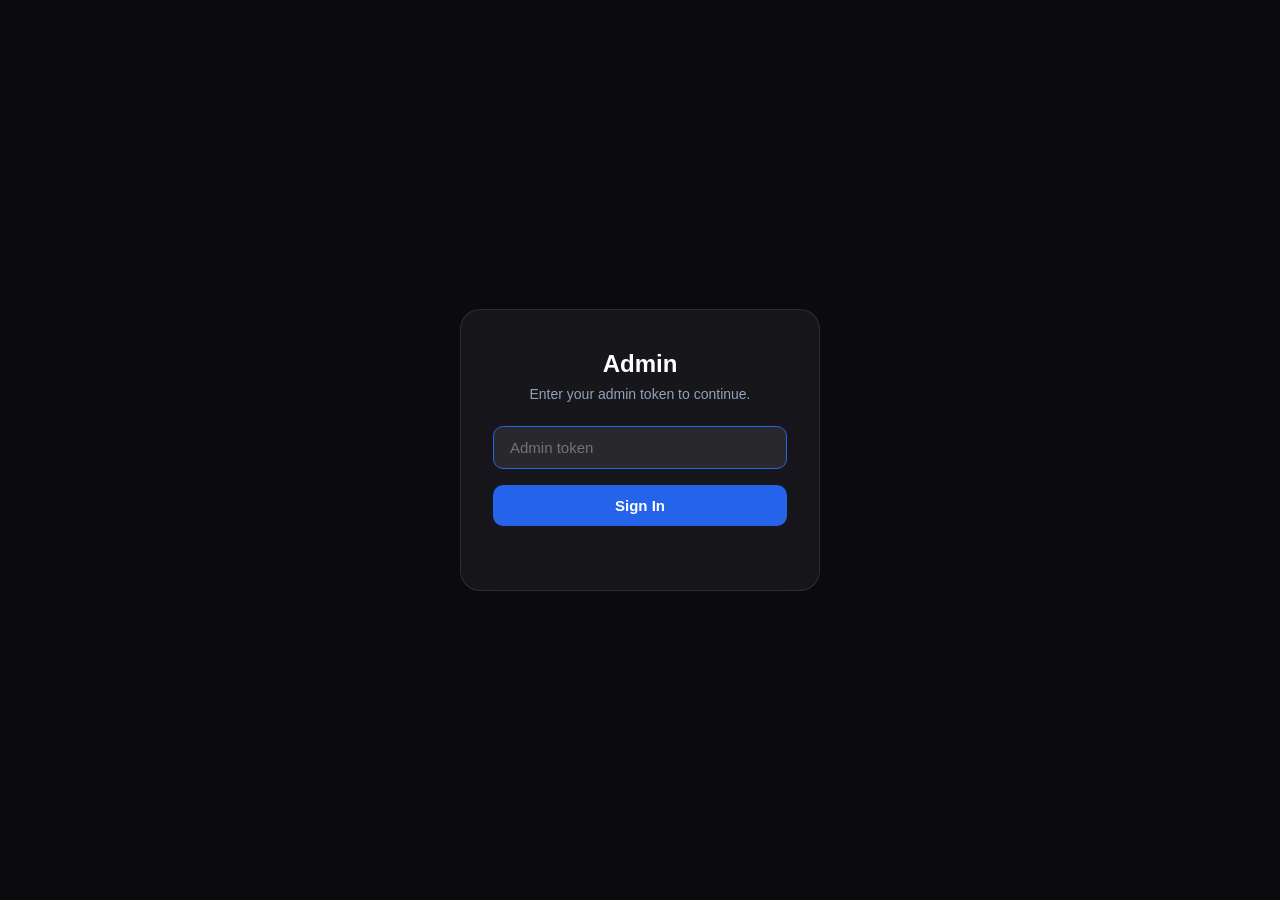
<file: admin/index.html>
<!DOCTYPE html>
<html lang="en">
<head>
  <meta charset="UTF-8">
  <meta name="viewport" content="width=device-width, initial-scale=1.0">
  <title>Dashboard — Captive Portal</title>
  <link rel="stylesheet" href="/admin/style.css">
</head>
<body>
  <aside class="sidebar">
    <div class="sidebar-brand">Captive Portal</div>
    <nav class="sidebar-nav">
      <a href="#sessions" class="nav-item active" data-view="sessions">Sessions</a>
      <a href="#vouchers" class="nav-item" data-view="vouchers">Vouchers</a>
    </nav>
    <button class="logout-btn" onclick="logout()">Sign Out</button>
  </aside>
  <main class="main-content">
    <div id="view-sessions" class="view active">
      <h2>Sessions</h2>
      <div id="sessionsTableWrap">
        <table id="sessionsTable">
          <thead><tr><th>IP Address</th><th>Created</th><th>Expires</th><th>Action</th></tr></thead>
          <tbody id="sessionsBody"></tbody>
        </table>
      </div>
      <p id="sessionsEmpty" class="empty-state">No active sessions.</p>
    </div>
    <div id="view-vouchers" class="view">
      <h2>Generate Vouchers</h2>
      <div class="voucher-form">
        <label>Count: <input type="number" id="voucherCount" value="10" min="1" max="100"></label>
        <label>Duration (hours): <input type="number" id="voucherDuration" value="2" min="1" max="168"></label>
        <button onclick="generateVouchers()">Generate</button>
      </div>
      <div id="voucherResults" style="display:none">
        <h3>Generated Codes</h3>
        <ul id="voucherList"></ul>
      </div>
      <p id="voucherStatus" class="status"></p>
    </div>
  </main>
  <script src="/admin/app.js"></script>
</body>
</html>
</file>
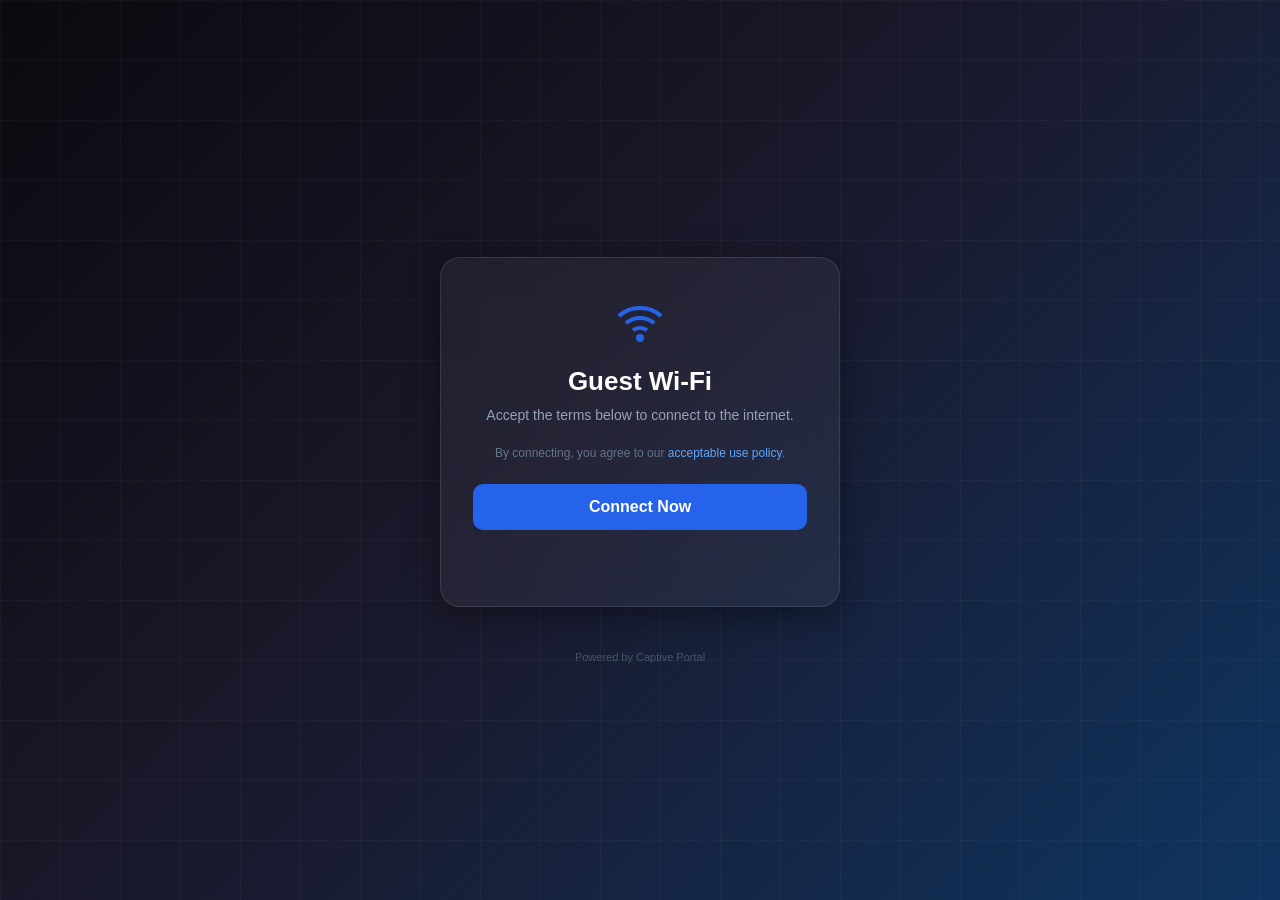
<file: splash/index.html>
<!DOCTYPE html>
<html lang="en">
<head>
  <meta charset="UTF-8">
  <meta name="viewport" content="width=device-width, initial-scale=1.0">
  <title>Guest Wi-Fi</title>
  <link rel="stylesheet" href="/splash/style.css">
</head>
<body>
  <div class="bg-grid"></div>
  <div class="portal-card">
    <svg class="wifi-icon" viewBox="0 0 24 24" fill="none" stroke="currentColor" stroke-width="2">
      <path d="M5 12.55a11 11 0 0 1 14.08 0"/><path d="M1.42 9a16 16 0 0 1 21.16 0"/><path d="M8.53 16.11a6 6 0 0 1 6.95 0"/><circle cx="12" cy="20" r="1"/>
    </svg>
    <h1>Guest Wi-Fi</h1>
    <p class="subtitle">Accept the terms below to connect to the internet.</p>
    <p class="terms">By connecting, you agree to our <a href="#">acceptable use policy</a>.</p>
    <div class="voucher-field" id="voucherField" style="display:none">
      <input type="text" id="voucher" placeholder="Voucher code" autocomplete="off">
    </div>
    <button id="connectBtn" onclick="authenticate()">
      <span id="btnText">Connect Now</span>
      <span id="btnSpinner" class="spinner" style="display:none"></span>
    </button>
    <p id="status" class="status"></p>
  </div>
  <p class="footer">Powered by Captive Portal</p>
  <script src="/splash/app.js"></script>
</body>
</html>
</file>
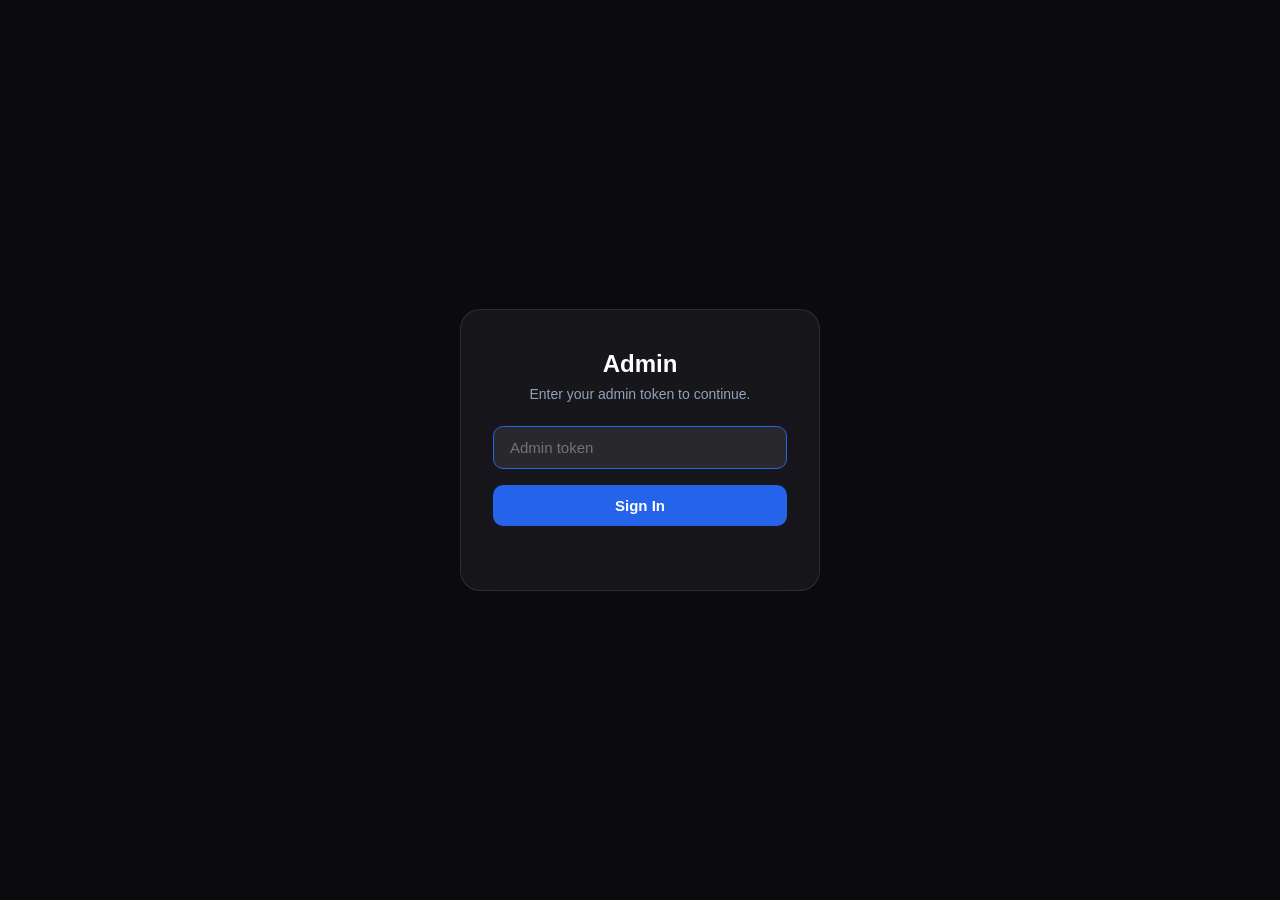
<file: admin/login.html>
<!DOCTYPE html>
<html lang="en">
<head>
  <meta charset="UTF-8">
  <meta name="viewport" content="width=device-width, initial-scale=1.0">
  <title>Admin Login</title>
  <link rel="stylesheet" href="/admin/style.css">
</head>
<body class="login-page">
  <div class="login-card">
    <h1>Admin</h1>
    <p>Enter your admin token to continue.</p>
    <input type="password" id="tokenInput" placeholder="Admin token" autocomplete="off" autofocus>
    <button onclick="login()">Sign In</button>
    <p id="loginError" class="status error"></p>
  </div>
  <script src="/admin/app.js"></script>
</body>
</html>
</file>
<file: admin/style.css>
* { margin: 0; padding: 0; box-sizing: border-box; }
body {
  font-family: -apple-system, BlinkMacSystemFont, "Segoe UI", Roboto, sans-serif;
  background: #0a0a0f;
  color: #e0e0e0;
  min-height: 100vh;
}
a { color: #60a5fa; text-decoration: none; }

/* Login */
.login-page {
  display: flex;
  align-items: center;
  justify-content: center;
}
.login-card {
  background: rgba(255,255,255,0.05);
  backdrop-filter: blur(20px);
  border: 1px solid rgba(255,255,255,0.1);
  border-radius: 20px;
  padding: 40px 32px;
  max-width: 360px;
  width: 100%;
  margin: 20px;
  text-align: center;
}
.login-card h1 { font-size: 24px; margin-bottom: 8px; color: #fff; }
.login-card p { font-size: 14px; color: #94a3b8; margin-bottom: 24px; }
.login-card input {
  width: 100%;
  padding: 12px 16px;
  background: rgba(255,255,255,0.08);
  border: 1px solid rgba(255,255,255,0.15);
  border-radius: 10px;
  font-size: 15px;
  color: #fff;
  outline: none;
  margin-bottom: 16px;
}
.login-card input:focus { border-color: #2563eb; }
.login-card button {
  width: 100%;
  padding: 12px;
  background: #2563eb;
  color: #fff;
  border: none;
  border-radius: 10px;
  font-size: 15px;
  font-weight: 600;
  cursor: pointer;
}
.login-card button:hover { background: #1d4ed8; }

/* Dashboard layout */
.sidebar {
  position: fixed;
  top: 0;
  left: 0;
  bottom: 0;
  width: 220px;
  background: #111118;
  border-right: 1px solid rgba(255,255,255,0.06);
  display: flex;
  flex-direction: column;
  padding: 24px 0;
}
.sidebar-brand {
  font-size: 16px;
  font-weight: 700;
  color: #fff;
  padding: 0 20px 24px;
  border-bottom: 1px solid rgba(255,255,255,0.06);
}
.sidebar-nav { flex: 1; padding: 16px 0; }
.nav-item {
  display: block;
  padding: 10px 20px;
  color: #94a3b8;
  font-size: 14px;
  transition: all 0.15s;
}
.nav-item:hover, .nav-item.active { color: #fff; background: rgba(255,255,255,0.04); }
.logout-btn {
  margin: 0 12px;
  padding: 10px;
  background: transparent;
  color: #64748b;
  border: 1px solid rgba(255,255,255,0.08);
  border-radius: 8px;
  font-size: 13px;
  cursor: pointer;
}
.logout-btn:hover { color: #f87171; border-color: rgba(248,113,113,0.3); }

/* Main */
.main-content {
  margin-left: 220px;
  padding: 32px 40px;
}
.main-content h2 { font-size: 22px; color: #fff; margin-bottom: 20px; }
.view { display: none; }
.view.active { display: block; }

/* Table */
table { width: 100%; border-collapse: collapse; font-size: 14px; }
th { text-align: left; padding: 12px 16px; color: #64748b; font-weight: 500; border-bottom: 1px solid rgba(255,255,255,0.08); font-size: 12px; text-transform: uppercase; letter-spacing: 0.5px; }
td { padding: 12px 16px; border-bottom: 1px solid rgba(255,255,255,0.04); }
tr:hover td { background: rgba(255,255,255,0.02); }
.revoke-btn {
  padding: 6px 14px;
  background: transparent;
  color: #f87171;
  border: 1px solid rgba(248,113,113,0.3);
  border-radius: 6px;
  font-size: 12px;
  cursor: pointer;
  transition: all 0.15s;
}
.revoke-btn:hover { background: rgba(248,113,113,0.1); }
.empty-state { color: #64748b; font-size: 14px; padding: 40px 0; text-align: center; }

/* Voucher form */
.voucher-form { display: flex; gap: 16px; align-items: flex-end; margin-bottom: 24px; flex-wrap: wrap; }
.voucher-form label { font-size: 13px; color: #94a3b8; display: flex; flex-direction: column; gap: 6px; }
.voucher-form input {
  padding: 10px 14px;
  background: rgba(255,255,255,0.08);
  border: 1px solid rgba(255,255,255,0.15);
  border-radius: 8px;
  font-size: 14px;
  color: #fff;
  outline: none;
  width: 100px;
}
.voucher-form input:focus { border-color: #2563eb; }
.voucher-form button {
  padding: 10px 24px;
  background: #2563eb;
  color: #fff;
  border: none;
  border-radius: 8px;
  font-size: 14px;
  font-weight: 600;
  cursor: pointer;
}
#voucherResults { margin-top: 20px; }
#voucherResults h3 { font-size: 14px; color: #94a3b8; margin-bottom: 12px; }
#voucherList {
  list-style: none;
  display: flex;
  flex-wrap: wrap;
  gap: 8px;
}
#voucherList li {
  background: rgba(255,255,255,0.05);
  border: 1px solid rgba(255,255,255,0.1);
  border-radius: 8px;
  padding: 8px 16px;
  font-family: monospace;
  font-size: 14px;
  letter-spacing: 1px;
  color: #4ade80;
  cursor: pointer;
  transition: all 0.15s;
}
#voucherList li:hover { background: rgba(255,255,255,0.1); }
#voucherList li.copied::after { content: ' Copied!'; color: #60a5fa; font-size: 11px; }
.status { font-size: 14px; margin-top: 16px; }
.status.error { color: #f87171; }
.status.success { color: #4ade80; }

@media (max-width: 768px) {
  .sidebar { width: 100%; position: relative; height: auto; flex-direction: row; align-items: center; padding: 12px 16px; }
  .sidebar-brand { padding: 0; border: none; margin-right: 20px; }
  .sidebar-nav { display: flex; gap: 0; padding: 0; flex: 1; }
  .nav-item { padding: 8px 14px; }
  .logout-btn { margin: 0; }
  .main-content { margin-left: 0; padding: 20px; }
}
</file>
<file: splash/style.css>
* { margin: 0; padding: 0; box-sizing: border-box; }
body {
  font-family: -apple-system, BlinkMacSystemFont, "Segoe UI", Roboto, sans-serif;
  background: linear-gradient(135deg, #0a0a0f 0%, #1a1a2e 50%, #0f3460 100%);
  min-height: 100vh;
  display: flex;
  flex-direction: column;
  align-items: center;
  justify-content: center;
  color: #e0e0e0;
  position: relative;
  overflow: hidden;
}
.bg-grid {
  position: fixed;
  inset: 0;
  background-image:
    linear-gradient(rgba(255,255,255,0.03) 1px, transparent 1px),
    linear-gradient(90deg, rgba(255,255,255,0.03) 1px, transparent 1px);
  background-size: 60px 60px;
  z-index: 0;
}
.portal-card {
  position: relative;
  z-index: 1;
  background: rgba(255,255,255,0.05);
  backdrop-filter: blur(20px);
  -webkit-backdrop-filter: blur(20px);
  border: 1px solid rgba(255,255,255,0.1);
  border-radius: 20px;
  padding: 40px 32px;
  width: 100%;
  max-width: 400px;
  margin: 20px;
  text-align: center;
  box-shadow: 0 8px 32px rgba(0,0,0,0.4);
}
.wifi-icon {
  width: 48px;
  height: 48px;
  color: #2563eb;
  margin-bottom: 16px;
  animation: pulse 2s ease-in-out infinite;
}
@keyframes pulse {
  0%, 100% { opacity: 1; transform: scale(1); }
  50% { opacity: 0.7; transform: scale(1.05); }
}
h1 { font-size: 26px; font-weight: 700; margin-bottom: 8px; color: #fff; }
.subtitle { font-size: 14px; color: #94a3b8; margin-bottom: 20px; line-height: 1.5; }
.terms { font-size: 12px; color: #64748b; margin-bottom: 24px; }
.terms a { color: #60a5fa; text-decoration: none; }
.terms a:hover { text-decoration: underline; }
.voucher-field { margin-bottom: 16px; }
.voucher-field input {
  width: 100%;
  padding: 12px 16px;
  background: rgba(255,255,255,0.08);
  border: 1px solid rgba(255,255,255,0.15);
  border-radius: 10px;
  font-size: 15px;
  color: #fff;
  outline: none;
  transition: border-color 0.2s;
  text-align: center;
  letter-spacing: 2px;
  text-transform: uppercase;
}
.voucher-field input:focus { border-color: #2563eb; }
.voucher-field input::placeholder { color: #475569; letter-spacing: 0; text-transform: none; }
button {
  width: 100%;
  padding: 14px 24px;
  background: #2563eb;
  color: #fff;
  border: none;
  border-radius: 10px;
  font-size: 16px;
  font-weight: 600;
  cursor: pointer;
  transition: background 0.2s, transform 0.1s;
  display: inline-flex;
  align-items: center;
  justify-content: center;
  gap: 8px;
}
button:hover { background: #1d4ed8; }
button:active { transform: scale(0.98); }
button:disabled { opacity: 0.5; cursor: not-allowed; }
.spinner {
  width: 18px;
  height: 18px;
  border: 2px solid rgba(255,255,255,0.3);
  border-top-color: #fff;
  border-radius: 50%;
  animation: spin 0.6s linear infinite;
  display: inline-block;
}
@keyframes spin { to { transform: rotate(360deg); } }
.status {
  margin-top: 16px;
  font-size: 14px;
  min-height: 20px;
  transition: all 0.3s;
}
.status.success { color: #4ade80; }
.status.error { color: #f87171; }
.footer {
  position: relative;
  z-index: 1;
  margin-top: 24px;
  font-size: 11px;
  color: #475569;
}
</file>
